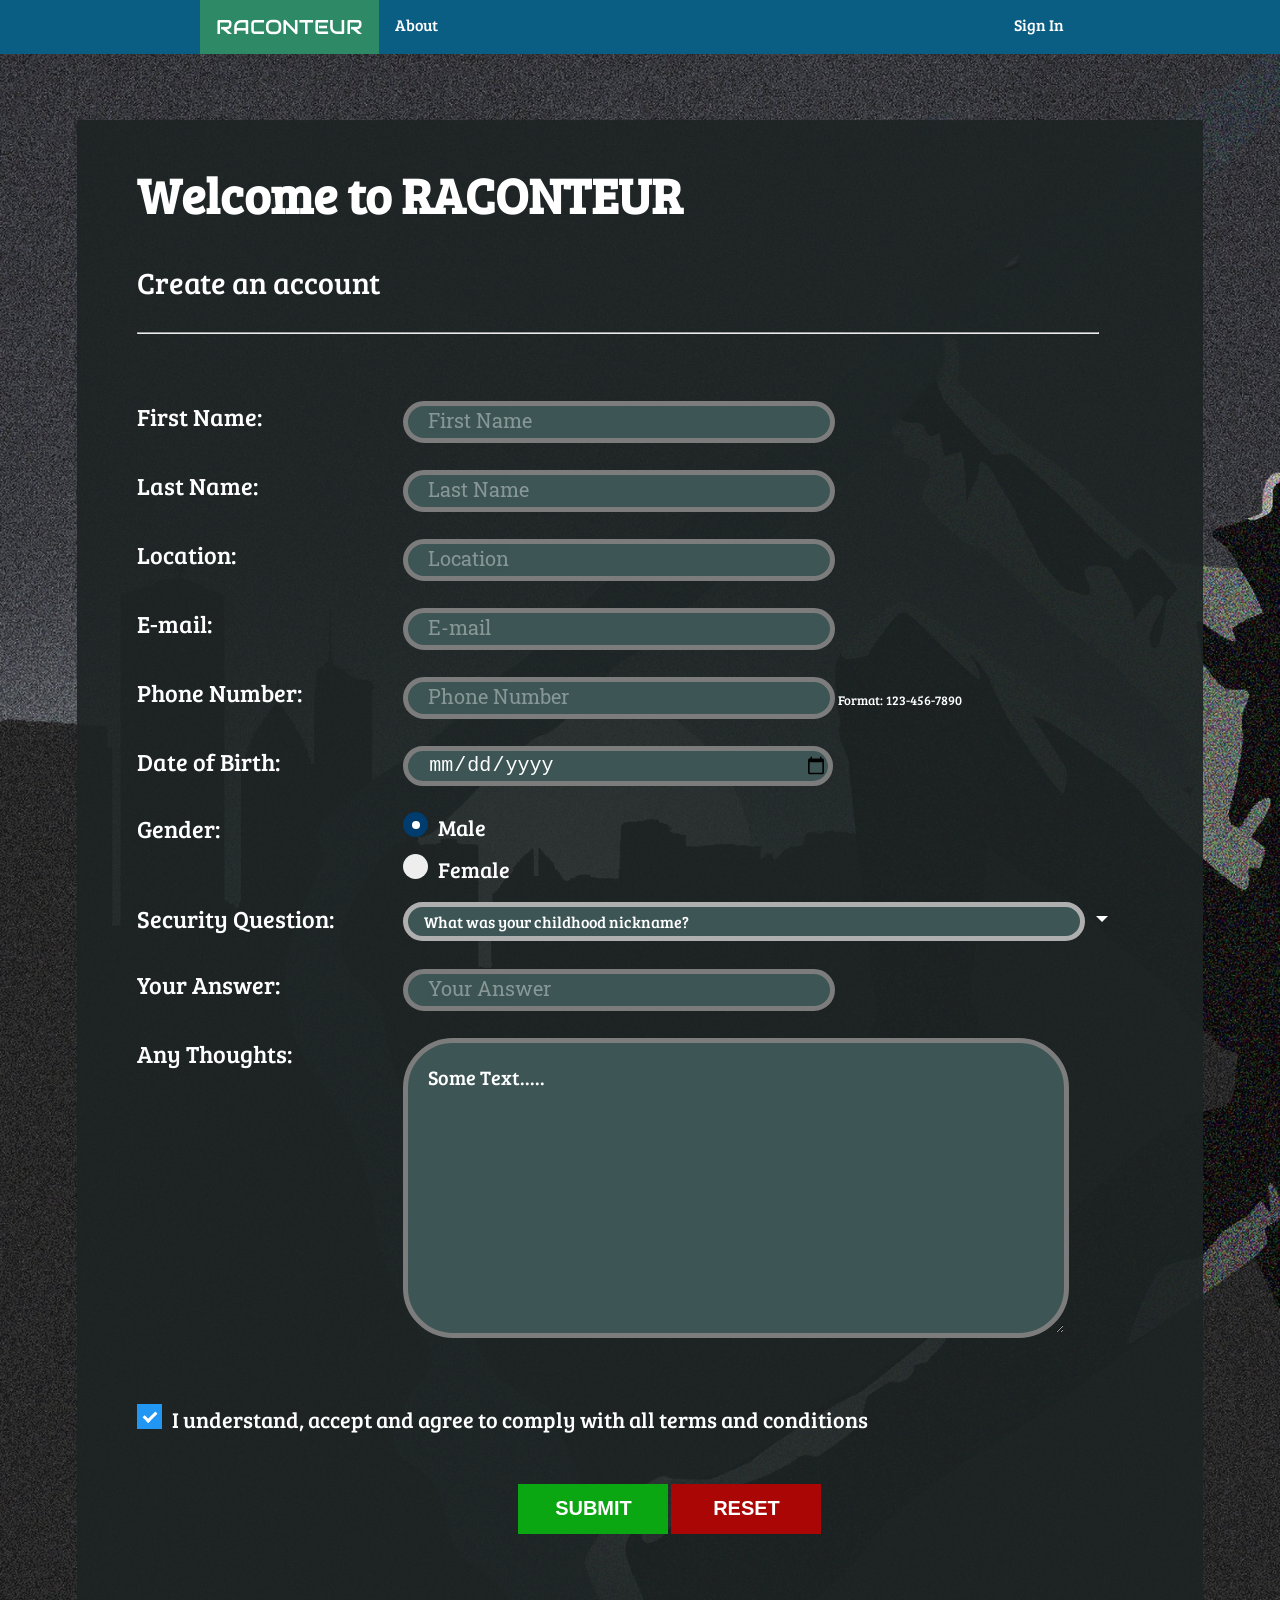
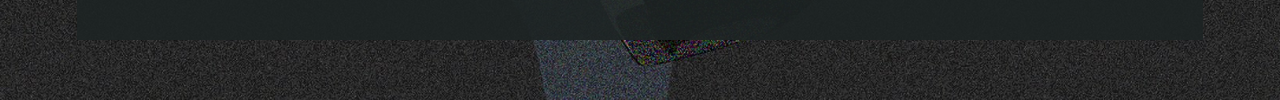
<file: index.html>
<!DOCTYPE html>
<html>
    <head>
            <meta charset="UTF-8">
            <meta name="viewport" content="width=device-width, initial-scale=1.0">
            <meta http-equiv="X-UA-Compatible" content="ie=edge">
        <title>
            Survey 
        </title>
        <link rel="stylesheet" href="survey.css">
        <link href="https://fonts.googleapis.com/css?family=Audiowide|Bangers|Bree+Serif|Roboto+Slab" rel="stylesheet">
        <script src="survey.js"></script>
    </head>
    <body>
        <div>
            <ul class="navbar">
                <li class="active" id="act"><a href=#>RACONTEUR</a></li>
                <li class="about"><a href=#>About</a></li>
                <li class="signin" id="signin"><a href=#>Sign In</a></li>
              </ul>
        </div>
        <div class="row">
        <div class="col-1" ></div>
        <div class="input1 col-10" id="master">
            <form action="post">
                            <h1>Welcome to RACONTEUR</h1>
                            <p>Create an account </p>
                            <hr>
                            <div class="row">
                                <div class="col-25">
                                <label for="fname">First Name:</label>
                                    </div><div class="col-75">
                                <input  type="text" placeholder="First Name" required>
                                        </div>
                                    </div>
                            <div class="row">  
                                <div class="col-25">
                                <label for="fname">Last Name:</label>
                                    </div><div class="col-75">
                                <input  type="text" placeholder="Last Name" required>
                                        </div>
                                    </div>
                                    <div class="row">  
                                            <div class="col-25">
                                            <label for="fname">Location:</label>
                                                </div><div class="col-75">
                                            <input  type="text" placeholder="Location" >
                                                    </div>
                                                </div>
                            <div class="row">  
                                <div class="col-25">
                                <label for="fname">E-mail:</label>
                                    </div><div class="col-75">
                                <input  type="email" placeholder="E-mail" required>
                                        </div>
                                    </div>
                            <div class="row">  
                                <div class="col-25">
                                <label for="fname">Phone Number:</label>
                                    </div><div class="col-75">
                                <input  type="tel" placeholder="Phone Number"  pattern="[0-9]{3}-[0-9]{3}-[0-9]{4}" required >
                                <span class="note">Format: 123-456-7890</span>
                                        </div>
                                    </div>
                            <div class="row">  
                                <div class="col-25">
                                <label for="fname">Date of Birth:</label>
                                    </div><div class="col-75">
                                <input type="date" name="bday" required>
                                        </div>
                                    </div>
                                    <div class="row">
                                            <div class="col-25">
                                            <label >Gender:</label>
                                        </div>
                                        <div class="col-75">
                                        <label class="container" name="gender" >Male
                                                <input type="checkbox" id="male" onclick="document.getElementById('female').checked = false" checked="checked">
                                                <span class="checkmark"></span>
                                              </label>
                                              <label class="container" name="gender" >Female
                                                <input type="checkbox" id="female" onclick="document.getElementById('male').checked = false">
                                                <span class="checkmark"></span>
                                              </label>
                                            </div>
                                            </div>
                            <div class="row">  
                                    <div class="col-25">
                                    <label for="fname">Security Question:</label>
                                        </div><div class="col-75">
                                            <div class="custom-select">
                            <select>
                                <option value="1">What was your childhood nickname? </option>
                                <option value="2">In what city did you meet your spouse/significant other?</option>
                                <option value="3">What is the name of your favorite childhood friend? </option>
                                <option value="4">What street did you live on in third grade?</option>
                                <option value="5">What is your oldest sibling’s birthday month and year? (e.g., January 1900) </option>
                                <option value="6">What is the middle name of your youngest child?</option>
                                <option value="7">What is your oldest sibling's middle name?</option>
                                <option value="8">What school did you attend for sixth grade?</option>
                                <option value="9">What was your childhood phone number including area code? (e.g., 000-000-0000)</option>
                                <option value="10">What is your oldest cousin's first and last name?</option>
                                <option value="11">What was the name of your first stuffed animal?</option>
                                <option value="12">In what city or town did your mother and father meet? </option>
                                <option value="13">Where were you when you had your first kiss? </option>
                                <option value="14">What is the first name of the boy or girl that you first kissed?</option>
                                <option value="15">What was the last name of your third grade teacher?</option>
                                <option value="16">In what city does your nearest sibling live? </option>
                                <option value="17">What is your youngest brother’s birthday month and year? (e.g., January 1900) </option>
                                <option value="18">What is your maternal grandmother's maiden name?</option>
                          
                            </select>
                            </div>
                            </div>
                            </div>
                            <br>
                            <div class="row">
                                <div class="col-25">
                                <label for="fname">Your Answer:</label>
                                    </div><div class="col-75">
                                <input  type="text" placeholder="Your Answer" required>
                                        </div>
                                    </div>
                                <div class="row">  
                                        <div class="col-25">
                                        <label for="fname">Any Thoughts:</label>
                                            </div><div class="col-75">
                                        <textarea>Some Text.....</textarea>
                                                </div>
                                            </div>
                                            <br><br>
                                            <label class="container"> I understand, accept and agree to comply with all terms and conditions
                                                    <input type="checkbox" checked="checked" required>
                                                    <span class="checkmarkk"></span>
                                                  </label>
                                    <div class="middle">
                                <button type="submit" class="button"><span><strong>SUBMIT </strong></span></button>
                                <button type="reset" class="button" id="resetcolor"><span><strong>RESET </strong></span></button>
                            </div>
            </form>

        </div>
    </div>
        <script src="survey.js"></script>
    </body>
</html>
</file>
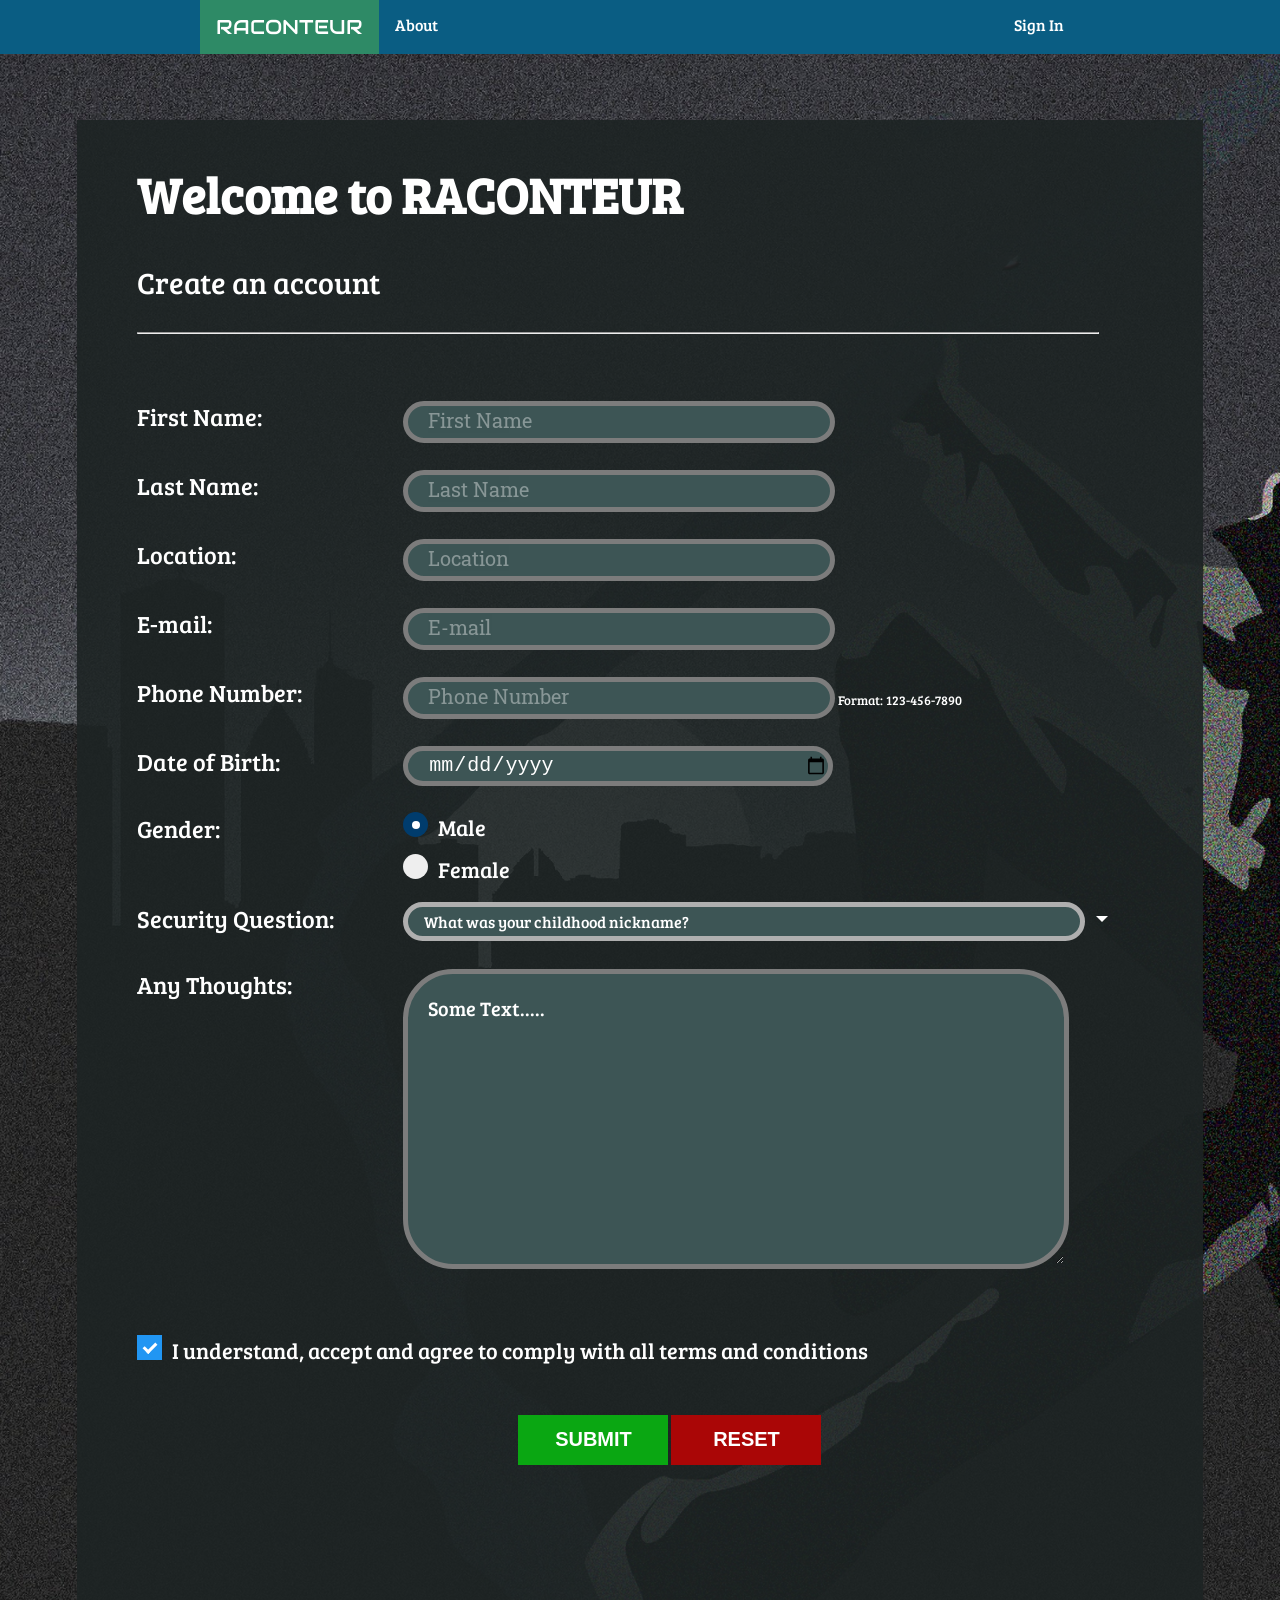
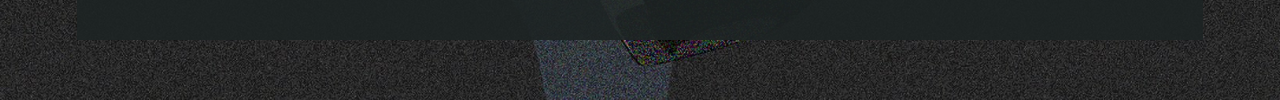
<file: survey.html>
<!DOCTYPE html>
<html>
    <head>
            <meta charset="UTF-8">
            <meta name="viewport" content="width=device-width, initial-scale=1.0">
            <meta http-equiv="X-UA-Compatible" content="ie=edge">
        <title>
            Survey 
        </title>
        <link rel="stylesheet" href="survey.css">
        <link href="https://fonts.googleapis.com/css?family=Audiowide|Bangers|Bree+Serif|Roboto+Slab" rel="stylesheet">
        <script src="survey.js"></script>
    </head>
    <body>
        <div>
            <ul class="navbar">
                <li class="active" id="act"><a href=#>RACONTEUR</a></li>
                <li class="about"><a href=#>About</a></li>
                <li class="signin" id="signin"><a href=#>Sign In</a></li>
              </ul>
        </div>
        <div class="row">
        <div class="col-1" ></div>
        <div class="input1 col-10" id="master">
            <form action="post">
                            <h1>Welcome to RACONTEUR</h1>
                            <p>Create an account </p>
                            <hr>
                            <div class="row">
                                <div class="col-25">
                                <label for="fname">First Name:</label>
                                    </div><div class="col-75">
                                <input  type="text" placeholder="First Name" required>
                                        </div>
                                    </div>
                            <div class="row">  
                                <div class="col-25">
                                <label for="fname">Last Name:</label>
                                    </div><div class="col-75">
                                <input  type="text" placeholder="Last Name" required>
                                        </div>
                                    </div>
                                    <div class="row">  
                                            <div class="col-25">
                                            <label for="fname">Location:</label>
                                                </div><div class="col-75">
                                            <input  type="text" placeholder="Location" >
                                                    </div>
                                                </div>
                            <div class="row">  
                                <div class="col-25">
                                <label for="fname">E-mail:</label>
                                    </div><div class="col-75">
                                <input  type="email" placeholder="E-mail" required>
                                        </div>
                                    </div>
                            <div class="row">  
                                <div class="col-25">
                                <label for="fname">Phone Number:</label>
                                    </div><div class="col-75">
                                <input  type="tel" placeholder="Phone Number"  pattern="[0-9]{3}-[0-9]{3}-[0-9]{4}" required >
                                <span class="note">Format: 123-456-7890</span>
                                        </div>
                                    </div>
                            <div class="row">  
                                <div class="col-25">
                                <label for="fname">Date of Birth:</label>
                                    </div><div class="col-75">
                                <input type="date" name="bday" required>
                                        </div>
                                    </div>
                                    <div class="row">
                                            <div class="col-25">
                                            <label >Gender:</label>
                                        </div>
                                        <div class="col-75">
                                        <label class="container" name="gender" >Male
                                                <input type="checkbox" id="male" onclick="document.getElementById('female').checked = false" checked="checked">
                                                <span class="checkmark"></span>
                                              </label>
                                              <label class="container" name="gender" >Female
                                                <input type="checkbox" id="female" onclick="document.getElementById('male').checked = false">
                                                <span class="checkmark"></span>
                                              </label>
                                            </div>
                                            </div>
                            <div class="row">  
                                    <div class="col-25">
                                    <label for="fname">Security Question:</label>
                                        </div><div class="col-75">
                                            <div class="custom-select">
                            <select>
                                <option value="1">What was your childhood nickname? </option>
                                <option value="2">In what city did you meet your spouse/significant other?</option>
                                <option value="3">What is the name of your favorite childhood friend? </option>
                                <option value="4">What street did you live on in third grade?</option>
                                <option value="5">What is your oldest sibling’s birthday month and year? (e.g., January 1900) </option>
                                <option value="6">What is the middle name of your youngest child?</option>
                                <option value="7">What is your oldest sibling's middle name?</option>
                                <option value="8">What school did you attend for sixth grade?</option>
                                <option value="9">What was your childhood phone number including area code? (e.g., 000-000-0000)</option>
                                <option value="10">What is your oldest cousin's first and last name?</option>
                                <option value="11">What was the name of your first stuffed animal?</option>
                                <option value="12">In what city or town did your mother and father meet? </option>
                                <option value="13">Where were you when you had your first kiss? </option>
                                <option value="14">What is the first name of the boy or girl that you first kissed?</option>
                                <option value="15">What was the last name of your third grade teacher?</option>
                                <option value="16">In what city does your nearest sibling live? </option>
                                <option value="17">What is your youngest brother’s birthday month and year? (e.g., January 1900) </option>
                                <option value="18">What is your maternal grandmother's maiden name?</option>
                          
                            </select>
                            </div>
                            </div>
                            </div>
                            <br>
                        
                                <div class="row">  
                                        <div class="col-25">
                                        <label for="fname">Any Thoughts:</label>
                                            </div><div class="col-75">
                                        <textarea>Some Text.....</textarea>
                                                </div>
                                            </div>
                                            <br><br>
                                            <label class="container"> I understand, accept and agree to comply with all terms and conditions
                                                    <input type="checkbox" checked="checked" required>
                                                    <span class="checkmarkk"></span>
                                                  </label>
                                    <div class="middle">
                                <button type="submit" class="button"><span><strong>SUBMIT </strong></span></button>
                                <button type="reset" class="button" id="resetcolor"><span><strong>RESET </strong></span></button>
                            </div>
            </form>

        </div>
    </div>
        <script src="survey.js"></script>
    </body>
</html>
</file>
<file: survey.css>
body{
    margin: 0;
    background: url(body.jpg);
    background-position: center;
    background-repeat: no-repeat;
    background-size: cover;
    height: 100%;
    font-family: 'Bree Serif', serif;
}
@media only screen and (min-width: 768px) { 

/* For desktop: */
.col-1 {width: 8.33%;}
.col-2 {width: 16.66%;}
.col-3 {width: 25%;}
.col-4 {width: 33.33%;}
.col-5 {width: 41.66%;}
.col-6 {width: 50%;}
.col-7 {width: 58.33%;}
.col-8 {width: 66.66%;}
.col-9 {width: 75%;}
.col-10 {width: 83.33%;}
.col-11 {width: 91.66%;}
.col-12 {width: 100%;}
.col-25 {
  float: left;
  width: 25%;
  margin-top: 6px;
}

.col-75 {
  float: left;
  width: 75%;
  margin-top: 6px;
}
}


@media only screen and (max-width: 768px) {
  /* For mobile phones: */
  [class*="col-"] {
    width: 100%;
    box-sizing: border-box;
  }
  body{
    height: 2250px;
  }
  li{
    width:100%;
    margin-right:0;
  }
  #signin{
    padding-right: 0%;
  }
  #act{
    margin: 0px;
  }
  .col-10{
    height: 2000px;
  }
  body{
    background-size: cover;
  }
  #master{
    height: 1880px;
    padding-left: 10px;
  }
}

.navbar{
  list-style-type: none;
  margin: 0;
  padding:0;
  overflow: hidden;
  background-color: #0a5d83;
  position: fixed;
  top: 0;
  width: 100%;
  z-index:10;
}
li{
    display: inline;
    float:left;
}

li a {
    display: block;
    color: rgb(255, 255, 255);
    text-align: center;
    padding: 14px 16px;
    text-decoration: none;
}
li.active :hover {
    background-color: rgb(0, 0, 0);
    color: rgb(255, 255, 255);
  }
.active {
    background-color: rgba(76, 175, 79, 0.541);
    margin-left:200px;
    font-family: 'Audiowide', cursive;
    float: left;
    font-size: 20px;
  }
  .signin{
      float: right;
      padding: 0 200px 0 16px;
     }
  .signin :hover {
    border-bottom: 3px solid rgba(255, 255, 255, 0.808);
  }
  .about :hover {
    border-bottom: 3px solid rgba(255, 255, 255, 0.808);
  }
  .signin :focus {
    border-bottom: 3px solid rgba(255, 255, 255, 0.808);
    outline:none;
  }
  .about :focus {
    border-bottom: 3px solid rgba(255, 255, 255, 0.808);
    outline:none;
  }
  
  i {
    border: solid black;
    border-width: 0 6px 6px 0;
    display: inline-block;
    padding: 0px;
    height: 20px;
    width: 20px;
    transform: rotate(-45deg);
    -webkit-transform: rotate(-45deg);
  
  }
hr{
  margin-bottom: 60px;
  margin-left: 0;
  width:90%;
}
.middle{
  margin-top: 50px;
  text-align: center;
}
#resetcolor{
  background-color: #aa0606;
}
  .button {
    position: relative;
    margin:auto auto;
    height: 50px;
    background-color: #0aa712;
    border: none;
    color: #FFFFFF;
    text-align: center;
    font-size: 20px;
    padding: 5px;
    width: 150px;
    transition: all 0.5s;
    cursor: pointer;
  }

  .button span {
    cursor: pointer;
    display: inline-block;
    position: relative;
    transition: 0.5s;
  }
  
  .button span:after {
    content: '\00bb';
    position: absolute;
    opacity: 0;
    top: 0;
    right: -20px;
    transition: 0.5s;
  }
  
  .button:hover span {
    padding-right: 25px;
  }
  
  .button:hover span:after {
    opacity: 1;
    right: 0;
  }
  h1{
    margin-top: 20px;
    font-size: 50px;
  }
p{
    margin-bottom:30px;
    font-size: 30px;
 } 
 .input1{
    text-align: left;
    color: rgb(255, 255, 255);
    background: #1d2424e7;
    border: none;
    height: 1500px;
    margin: 120px auto 60px auto;
    padding:20px 0 0 60px;

    position: relative;
  }
  input,textarea {
      background-color: #3d5555;
      font-size: 20px;
      color:rgb(255, 255, 255);
      border:0;
      width: 50%;
      height: 30px;
      margin: 1px 0px 20px 0px;
      opacity :10;
      padding-left: 20px;
      border: 5px solid rgb(124, 124, 124);
      -webkit-transition: 0.5s;
      transition: 0.5s;
      border-radius:50px;
      outline: none;
  }
  .note {
    font-size: .8em;
  }
  textarea{
    height: 250px;
    padding:20px;
    width: 77%;
    font-family: 'Bree Serif', serif;
  }
  input:focus{
    background-color: rgb(33, 110, 136);
    border: 5px solid rgb(66, 207, 207);
  }
  select:focus{
    background-color: rgb(33, 110, 136);
    border: 5px solid rgb(66, 207, 207);
  }
::placeholder{
      color:  rgba(255, 255, 255, 0.521);
      opacity: 0.75;
      font-family: 'Roboto Slab', serif;
  }
  label {
    display: inline-block;
    font-size: 24px;
  }

    .row:after {
    content: "";
    display: table;
    clear: both;
  }
  .custom-select {
    position: relative;
  }
  .custom-select select {
    display: none; 
  }
  .select-selected {
    background-color: #478383;
  }
  .select-selected:after {
    position: absolute;
    content: "";
    top: 14px;
    right: 95px;
    width: 0;
    height: 0;
    border: 6px solid transparent;
    border-color: #fff transparent transparent transparent;
  }
  .select-selected.select-arrow-active:after {
    border-color: transparent transparent #fff transparent;
    top: 7px;
  }

  .select-items div,.select-selected {
    color: #ffffff;
    padding: 4px 16px;
    width:80%;
    background:  #3d5555;
    border: 5px solid rgb(175, 175, 175);
    border-radius:50px;
    cursor: pointer;
    user-select: none;
  }
  .select-items {
    position: absolute;
    top: 100%;
    left: 0;
    right: 0;
    z-index: 9;
  }
  .select-hide {
    display: none;
  }
  .select-items div:hover, .same-as-selected {
    background: #1c5e5ee7;
  }
  
.container {
  display: block;
  position: relative;
  padding-left: 35px;
  margin-bottom: 12px;
  cursor: pointer;
  font-size: 22px;
  -webkit-user-select: none;
  -moz-user-select: none;
  -ms-user-select: none;
  user-select: none;
}

.container input {
  position: absolute;
  opacity: 0;
  cursor: pointer;
  height: 0;
  width: 0;
}
.checkmark {
  position: absolute;
  top: 0;
  left: 0;
  height: 25px;
  width: 25px;
  background-color: #eee;
  border-radius: 50%;
}

.container:hover input ~ .checkmark {
  background-color: #ccc;
}

.container input:checked ~ .checkmark {
  background-color: rgb(0, 60, 109);
}

.checkmark:after {
  content: "";
  position: absolute;
  display: none;
}

.container input:checked ~ .checkmark:after {
  display: block;
}

.container .checkmark:after {
  top: 9px;
  left: 9px;
  width: 8px;
  height: 8px;
  border-radius: 50%;
  background: white;
}

.container:hover input ~ .checkmarkk {
  background-color: #ccc;
}

.container input:checked ~ .checkmarkk {
  background-color: #2196F3;
}

.checkmarkk:after {
  content: "";
  position: absolute;
  display: none;
}

.container input:checked ~ .checkmarkk:after {
  display: block;
}

.checkmarkk {
  position: absolute;
  top: 0;
  left: 0;
  height: 25px;
  width: 25px;
  background-color: #eee;
}
.container .checkmarkk:after {
  left: 9px;
  top: 5px;
  width: 5px;
  height: 10px;
  border: solid white;
  border-width: 0 3px 3px 0;
  -webkit-transform: rotate(45deg);
  -ms-transform: rotate(45deg);
  transform: rotate(45deg);
}
</file>
